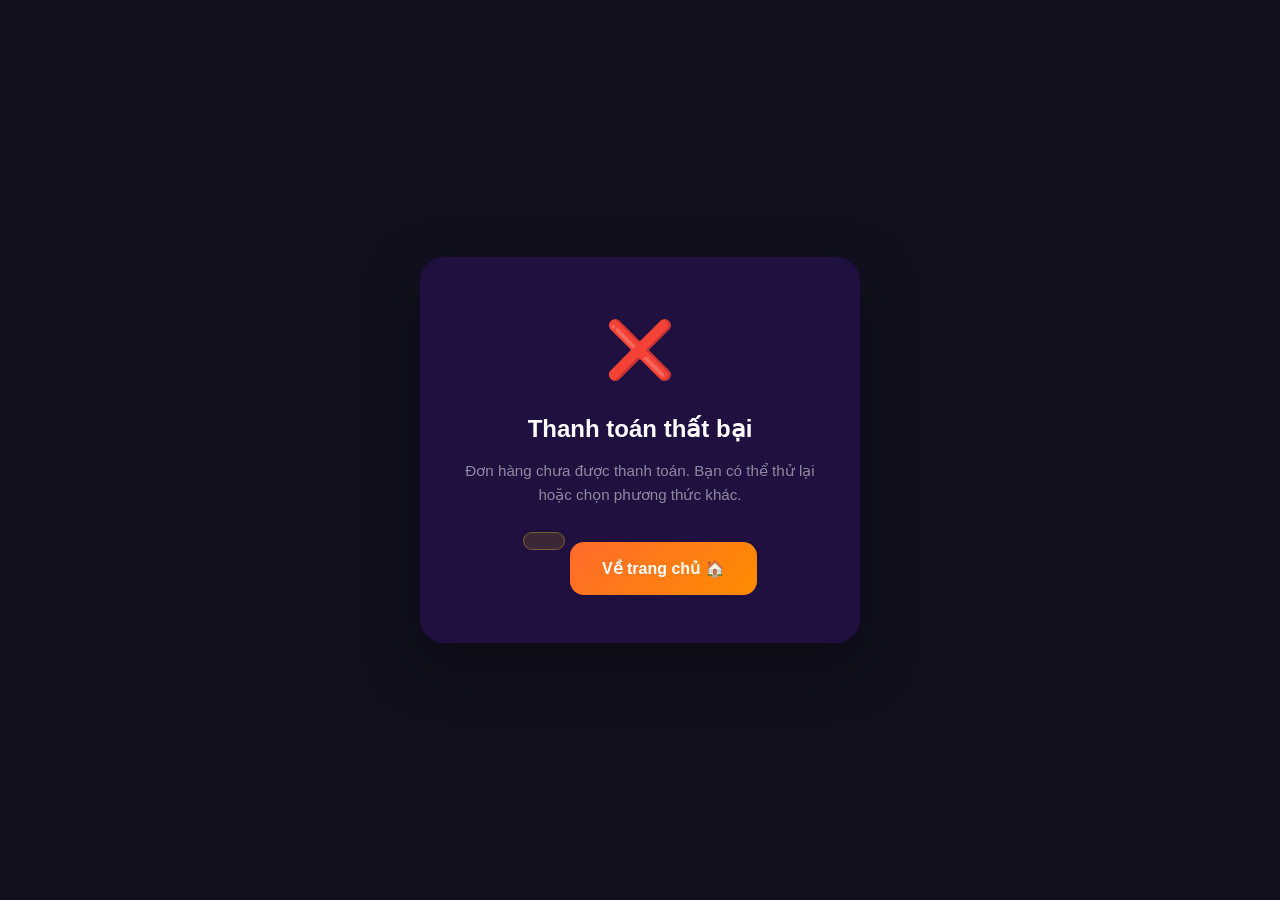
<file: payment-result.html>
<!DOCTYPE html>
<html lang="vi">
<head>
  <meta charset="UTF-8"/>
  <meta name="viewport" content="width=device-width, initial-scale=1.0"/>
  <title>Kết quả thanh toán — Bếp Của Mẹ</title>
  <link rel="stylesheet" href="style.css"/>
  <style>
    body { display:flex; align-items:center; justify-content:center; min-height:100vh; background:#12101F; }
    .result-card {
      background:#1F1040; border-radius:24px; padding:48px 40px;
      text-align:center; max-width:440px; width:90%;
      box-shadow:0 20px 60px rgba(0,0,0,0.4);
    }
    .result-icon { font-size:3.5rem; margin-bottom:16px; }
    .result-title { font-size:1.5rem; font-weight:800; color:#fff; margin:0 0 10px; }
    .result-sub { color:rgba(255,255,255,0.5); font-size:0.95rem; margin:0 0 8px; }
    .order-code {
      display:inline-block; background:rgba(255,214,10,0.12);
      border:1.5px solid rgba(255,214,10,0.3); color:#FFD60A;
      border-radius:10px; padding:8px 20px; font-weight:800;
      font-size:1rem; margin:16px 0 24px; letter-spacing:1px;
    }
    .btn-home {
      display:inline-block; background:linear-gradient(135deg,#FF6B2B,#FF8C00);
      color:#fff; font-weight:800; padding:14px 32px; border-radius:14px;
      text-decoration:none; font-size:1rem; border:none; cursor:pointer;
    }
    .result-card.fail .result-icon::after { content:''; }
  </style>
</head>
<body>
<div class="result-card" id="card">
  <div class="result-icon" id="icon">⏳</div>
  <h2 class="result-title" id="title">Đang xác nhận…</h2>
  <p class="result-sub" id="sub"></p>
  <div class="order-code" id="orderCode"></div>
  <a href="/" class="btn-home">Về trang chủ 🏠</a>
</div>
<script>
  const params  = new URLSearchParams(location.search);
  const method  = params.get('method');   // momo | vnpay
  const order   = params.get('order');
  const icon    = document.getElementById('icon');
  const title   = document.getElementById('title');
  const sub     = document.getElementById('sub');
  const codeEl  = document.getElementById('orderCode');

  codeEl.textContent = order || '';

  // MoMo trả về resultCode=0 nếu thành công
  // VNPay trả về vnp_ResponseCode=00 nếu thành công
  let success = false;
  if (method === 'momo') {
    success = params.get('resultCode') === '0';
  } else if (method === 'vnpay') {
    success = params.get('vnp_ResponseCode') === '00';
  }

  if (success) {
    icon.textContent  = '🎉';
    title.textContent = 'Thanh toán thành công!';
    sub.textContent   = 'Cảm ơn bạn đã đặt hàng. Chúng tôi sẽ liên hệ xác nhận trong 15 phút.';
  } else {
    icon.textContent  = '❌';
    title.textContent = 'Thanh toán thất bại';
    sub.textContent   = 'Đơn hàng chưa được thanh toán. Bạn có thể thử lại hoặc chọn phương thức khác.';
    document.getElementById('card').style.borderColor = 'rgba(255,100,100,0.3)';
  }
</script>
</body>
</html>
</file>
<file: style.css>
/* ============================================
   BẾP CỦA MẸ — Brand Identity System
   Vị Nhà. Vị Yêu Thương.
   Colors: Sunny Yellow #FFB417 · Charcoal #1A1A1A · Warm Cream #FFF4E1 · Orange #FF8A00 · Fresh Green #78AD58
   Fonts: Be Vietnam Pro (headline) · Mulish (sub) · Inter (body)
   ============================================ */

/* === RESET & TOKENS === */
*, *::before, *::after { box-sizing: border-box; margin: 0; padding: 0; }

:root {
  /* === Primary Palette === */
  --yellow:       #FFB417;
  --yellow-dark:  #E09A00;
  --yellow-light: #FFF4E1;
  --yellow-dim:   rgba(255,180,23,0.15);

  --charcoal:     #1A1A1A;
  --charcoal-2:   #2A2A2A;
  --charcoal-3:   #3A3A3A;

  --cream:        #FFF4E1;
  --cream-dark:   #F5E6C8;
  --cream-border: #E8D5B0;

  --orange:       #FF8A00;
  --orange-dark:  #E07000;
  --orange-dim:   rgba(255,138,0,0.15);

  --green:        #78AD58;
  --green-dark:   #5A8B3E;
  --green-light:  #EBF5E2;
  --green-dim:    rgba(120,173,88,0.15);

  /* === Secondary Palette === */
  --terracotta:   #C65A32;
  --warm-taupe:   #A18F78;
  --teal:         #447C7C;
  --soft-stone:   #D9D9C5;

  /* === Neutrals === */
  --white:        #FFFFFF;
  --gray-50:      #FAFAF8;
  --gray-100:     #F5F3EF;
  --gray-200:     #E8E5DF;
  --gray-300:     #D1CCC2;
  --gray-500:     #9A9285;
  --gray-700:     #5C5650;
  --gray-bg:      #FAFAF8;
  --card:         #FFFFFF;
  --text:         #1A1A1A;
  --text-muted:   #7A7060;
  --border:       #E8D5B0;
  --border-dark:  rgba(26,26,26,0.15);

  /* === Aliases cho JS-generated content === */
  --primary:        var(--yellow);
  --primary-dark:   var(--yellow-dark);
  --primary-light:  var(--yellow-light);
  --secondary:      var(--charcoal);
  --accent:         var(--orange);
  --accent-light:   var(--orange-dim);
  --g-dark:         var(--charcoal);
  --g-mid:          var(--green);
  --g-light:        var(--green-light);
  --g-dim:          var(--green-dim);
  --gold:           var(--yellow);
  --gold-dark:      var(--yellow-dark);
  --gold-light:     var(--yellow-light);
  --gold-dim:       var(--yellow-dim);
  --amber:          var(--yellow);
  --amber-dark:     var(--yellow-dark);
  --amber-light:    var(--yellow-light);
  --amber-dim:      var(--yellow-dim);
  --red:            var(--orange);
  --red-dark:       var(--orange-dark);
  --red-light:      #FFF0E0;
  --red-dim:        var(--orange-dim);
  --black:          var(--charcoal);
  --black2:         #2A2A2A;
  --black3:         #3A3A3A;
  --yellow-dim:     rgba(255,180,23,0.15);

  /* === Layout === */
  --radius-sm:  10px;
  --radius:     16px;
  --radius-lg:  24px;
  --shadow-sm:  0 2px 10px rgba(26,26,26,0.06);
  --shadow:     0 6px 24px rgba(26,26,26,0.10);
  --shadow-p:   0 8px 28px rgba(255,138,0,0.28);
  --transition: 0.28s cubic-bezier(.4,0,.2,1);
}

html { scroll-behavior: smooth; }
body {
  font-family: 'Inter', 'Mulish', sans-serif;
  color: var(--text); background: var(--gray-bg); line-height: 1.6;
}
a { text-decoration: none; color: inherit; }
img { max-width: 100%; display: block; }
.container { max-width: 1180px; margin: 0 auto; padding: 0 24px; }

::-webkit-scrollbar { width: 6px; }
::-webkit-scrollbar-track { background: var(--gray-bg); }
::-webkit-scrollbar-thumb { background: var(--gray-300); border-radius: 99px; }

/* ============================================
   BUTTONS
   ============================================ */
.btn-primary {
  display: inline-flex; align-items: center; gap: 8px;
  background: var(--yellow);
  color: var(--charcoal); padding: 13px 30px; border-radius: 99px;
  font-family: 'Be Vietnam Pro', sans-serif; font-weight: 700; font-size: 0.97rem;
  border: none; cursor: pointer; transition: var(--transition);
  box-shadow: 0 4px 20px rgba(255,180,23,0.35); letter-spacing: 0.2px;
}
.btn-primary:hover { background: var(--orange); color: #fff; transform: translateY(-3px); box-shadow: 0 10px 32px rgba(255,138,0,0.40); }
.btn-primary:active { transform: translateY(0); }

.btn-outline {
  display: inline-flex; align-items: center; gap: 8px;
  background: transparent; color: var(--charcoal);
  padding: 13px 30px; border-radius: 99px;
  font-family: 'Be Vietnam Pro', sans-serif; font-weight: 700; font-size: 0.97rem;
  border: 2px solid var(--charcoal); cursor: pointer; transition: var(--transition);
}
.btn-outline:hover { background: var(--charcoal); color: var(--yellow); }

.hero .btn-outline { color: #fff; border-color: rgba(255,255,255,0.55); }
.hero .btn-outline:hover { background: var(--yellow); border-color: var(--yellow); color: var(--charcoal); }

.btn-ghost {
  display: inline-flex; align-items: center; gap: 6px;
  background: var(--yellow-light); color: var(--charcoal);
  padding: 10px 22px; border-radius: 99px;
  font-family: 'Be Vietnam Pro', sans-serif; font-weight: 700; font-size: 0.9rem;
  border: 2px solid var(--yellow); cursor: pointer; transition: var(--transition);
}
.btn-ghost:hover { background: var(--yellow); }
.w-full { width: 100%; justify-content: center; }

/* ============================================
   SHIPPING NOTICE
   ============================================ */
.shipping-notice {
  background: var(--charcoal);
  color: rgba(255,255,255,0.88);
  text-align: center; padding: 9px 20px; font-size: 0.84rem; font-weight: 600;
  display: flex; align-items: center; justify-content: center; gap: 12px; flex-wrap: wrap;
  position: relative; overflow: hidden;
}
.shipping-notice strong { color: var(--yellow); font-weight: 800; }
.shipping-notice::after {
  content: ''; position: absolute; top: 0; left: 0;
  width: 60%; height: 100%;
  background: linear-gradient(90deg, transparent 0%, rgba(255,255,255,0.06) 50%, transparent 100%);
  animation: shimmer 2.8s ease-in-out infinite;
}
@media (max-width: 640px) {
  .shipping-notice span:nth-child(3),
  .shipping-notice span:nth-child(4) { display: none; }
}

/* ============================================
   HEADER
   ============================================ */
header {
  position: sticky; top: 0; z-index: 900;
  background: rgba(26,26,26,0.97);
  -webkit-backdrop-filter: blur(20px) saturate(1.8);
  backdrop-filter: blur(20px) saturate(1.8);
  border-bottom: 1px solid rgba(255,180,23,0.12);
  box-shadow: 0 2px 20px rgba(0,0,0,0.25);
}
.header-inner {
  max-width: 1180px; margin: 0 auto; padding: 14px 24px;
  display: flex; align-items: center; gap: 20px;
}
.logo { display: flex; align-items: center; flex-shrink: 0; }
.logo-img {
  height: 48px; width: 48px; object-fit: contain;
  border-radius: 50%; transition: var(--transition);
}
.logo-img:hover { transform: scale(1.08); }
.logo-img-footer { height: 56px; width: 56px; }

nav { display: flex; gap: 4px; margin-left: 28px; flex: 1; }
nav a {
  color: rgba(255,255,255,0.6);
  font-family: 'Be Vietnam Pro', sans-serif; font-weight: 600; font-size: 0.9rem;
  padding: 7px 14px; border-radius: 8px; transition: var(--transition);
}
nav a:hover { color: var(--yellow); background: rgba(255,180,23,0.10); }

.header-actions { display: flex; align-items: center; gap: 12px; margin-left: auto; }
.search-wrap { position: relative; }
.search-wrap input {
  background: rgba(255,255,255,0.07); border: 1.5px solid rgba(255,255,255,0.10);
  border-radius: 12px; padding: 9px 38px 9px 16px; color: #fff;
  font-family: 'Inter', sans-serif; font-size: 0.88rem; width: 210px;
  outline: none; transition: var(--transition);
}
.search-wrap input::placeholder { color: rgba(255,255,255,0.30); }
.search-wrap input:focus {
  background: rgba(255,255,255,0.14); border-color: var(--yellow); width: 250px;
  box-shadow: 0 0 0 3px rgba(255,180,23,0.18);
}
.search-wrap .search-icon {
  position: absolute; right: 12px; top: 50%; transform: translateY(-50%);
  color: rgba(255,255,255,0.35); font-size: 0.85rem;
}

.cart-btn {
  position: relative; border: none; cursor: pointer;
  width: 44px; height: 44px; border-radius: 12px;
  background: var(--yellow);
  color: var(--charcoal); font-size: 1.05rem;
  display: flex; align-items: center; justify-content: center;
  transition: var(--transition); box-shadow: 0 4px 14px rgba(255,180,23,0.35);
}
.cart-btn:hover { background: var(--orange); color: #fff; transform: scale(1.08); }
.cart-count {
  position: absolute; top: -5px; right: -5px;
  background: var(--orange); color: #fff; font-size: 0.65rem;
  font-weight: 800; min-width: 18px; height: 18px; border-radius: 99px;
  display: flex; align-items: center; justify-content: center; padding: 0 4px;
  border: 2px solid var(--charcoal);
}

/* ============================================
   HERO
   ============================================ */
.hero {
  position: relative; overflow: hidden;
  background: linear-gradient(150deg, #1A1A1A 0%, #2A1E00 50%, #1A1500 100%);
  min-height: 88vh; display: flex; align-items: center;
  padding: 80px 24px 60px;
  background-size: 200% 200%;
  animation: gradientShift 10s ease infinite;
}
.hero::before {
  content: ''; position: absolute;
  width: 700px; height: 700px; border-radius: 50%;
  background: radial-gradient(circle, rgba(255,180,23,0.20) 0%, transparent 60%);
  top: -200px; right: -100px; pointer-events: none;
}
.hero::after {
  content: ''; position: absolute;
  width: 500px; height: 500px; border-radius: 50%;
  background: radial-gradient(circle, rgba(255,138,0,0.12) 0%, transparent 65%);
  bottom: -100px; left: 0; pointer-events: none;
}
.hero-inner {
  max-width: 1180px; margin: 0 auto; width: 100%;
  display: grid; grid-template-columns: 1fr 1fr; gap: 60px; align-items: center;
  z-index: 1; position: relative;
}
.hero-content { animation: fadeInUp 0.9s cubic-bezier(.4,0,.2,1) both; }
.hero-visual {
  display: flex; align-items: center; justify-content: center; position: relative;
  animation: fadeInRight 0.9s 0.25s cubic-bezier(.4,0,.2,1) both;
}

.hero-badge {
  display: inline-flex; align-items: center; gap: 8px;
  background: rgba(255,180,23,0.12); color: var(--yellow);
  border: 1px solid rgba(255,180,23,0.35); padding: 7px 18px; border-radius: 99px;
  font-family: 'Be Vietnam Pro', sans-serif; font-weight: 600; font-size: 0.82rem;
  letter-spacing: 0.5px; margin-bottom: 28px; width: fit-content;
  animation: scaleIn 0.6s 0.1s both;
}
.hero-badge span {
  width: 7px; height: 7px; background: var(--yellow); border-radius: 50%;
  animation: pulse 1.5s ease-in-out infinite;
}
@keyframes pulse { 0%,100%{opacity:1;transform:scale(1)} 50%{opacity:0.4;transform:scale(0.65)} }

.hero h1 {
  font-family: 'Be Vietnam Pro', sans-serif;
  font-size: clamp(2.4rem, 5vw, 3.8rem); font-weight: 800;
  color: #fff; line-height: 1.1; margin-bottom: 20px;
  animation: fadeInUp 0.8s 0.2s both;
}
.hero h1 em { font-style: normal; color: var(--yellow); }
.hero-desc {
  color: rgba(255,255,255,0.65); font-size: 1.05rem; line-height: 1.75;
  margin-bottom: 36px; max-width: 440px; animation: fadeInUp 0.8s 0.35s both;
}
.hero-actions { display: flex; gap: 14px; flex-wrap: wrap; margin-bottom: 52px; animation: fadeInUp 0.8s 0.48s both; }
.hero-stats { display: flex; animation: fadeInUp 0.8s 0.6s both; }
.hero-stat {
  display: flex; flex-direction: column; align-items: center; padding: 0 24px;
  border-right: 1px solid rgba(255,255,255,0.10);
}
.hero-stat:first-child { padding-left: 0; }
.hero-stat:last-child { border-right: none; }
.hero-stat strong {
  font-family: 'Be Vietnam Pro', sans-serif;
  font-size: 1.7rem; font-weight: 800; color: var(--yellow); line-height: 1;
  display: inline-block; animation: countUp 0.7s cubic-bezier(.4,0,.2,1) both;
}
.hero-stat:nth-child(1) strong { animation-delay: 0.65s; }
.hero-stat:nth-child(2) strong { animation-delay: 0.78s; }
.hero-stat:nth-child(3) strong { animation-delay: 0.91s; }
.hero-stat span { font-size: 0.77rem; color: rgba(255,255,255,0.45); margin-top: 4px; }

/* Hero Scrolling Strips */
.strips-wrap {
  display: flex;
  gap: 18px;
  height: 420px;
  overflow: hidden;
  -webkit-mask-image: linear-gradient(to bottom, transparent 0%, #000 18%, #000 82%, transparent 100%);
  mask-image: linear-gradient(to bottom, transparent 0%, #000 18%, #000 82%, transparent 100%);
}
.scroll-strip {
  display: flex;
  flex-direction: column;
  gap: 14px;
}
.scroll-strip.s1 { animation: strip-up 13s linear infinite; }
.scroll-strip.s2 { animation: strip-up 9s linear infinite; margin-top: 44px; }
.scroll-strip.s3 { animation: strip-up 16s linear infinite; margin-top: -28px; }
@keyframes strip-up {
  from { transform: translateY(0); }
  to   { transform: translateY(-50%); }
}
.si {
  width: 78px; height: 78px; border-radius: 50%; flex-shrink: 0;
  background: rgba(255,180,23,0.10); border: 1.5px solid rgba(255,180,23,0.28);
  -webkit-backdrop-filter: blur(10px); backdrop-filter: blur(10px);
  display: flex; align-items: center; justify-content: center;
  font-size: 2rem;
  box-shadow: 0 4px 24px rgba(0,0,0,0.28), inset 0 1px 0 rgba(255,255,255,0.07);
}
.si:nth-child(3n+1) { background: rgba(255,138,0,0.10); border-color: rgba(255,138,0,0.26); }
.si:nth-child(5n)   { background: rgba(255,244,225,0.06); border-color: rgba(255,244,225,0.14); }

/* ============================================
   SECTION STYLES
   ============================================ */
.section-header { text-align: center; margin-bottom: 44px; }
.section-label {
  display: inline-block; background: var(--yellow); color: var(--charcoal);
  padding: 5px 16px; border-radius: 99px;
  font-family: 'Be Vietnam Pro', sans-serif; font-size: 0.78rem; font-weight: 800;
  letter-spacing: 1px; text-transform: uppercase; margin-bottom: 12px;
  border: 1px solid var(--yellow-dark);
  animation: labelGlow 2.8s ease-in-out infinite;
}
.section-title {
  font-family: 'Be Vietnam Pro', sans-serif;
  font-size: clamp(1.7rem, 3vw, 2.3rem); font-weight: 800; color: var(--charcoal); line-height: 1.2;
}
.section-title span { color: var(--orange); border-bottom: 3px solid var(--yellow); padding-bottom: 2px; }
.section-sub { font-family: 'Mulish', sans-serif; color: var(--text-muted); font-size: 0.97rem; margin-top: 10px; }

/* ============================================
   PRODUCTS
   ============================================ */
.products-section { padding: 90px 0; background: var(--gray-bg); }
.cat-filters { display: flex; gap: 10px; flex-wrap: wrap; justify-content: center; margin-bottom: 44px; }
.cat-btn {
  display: flex; align-items: center; gap: 6px;
  padding: 9px 18px; border-radius: 99px;
  border: 1.5px solid var(--border); background: var(--card);
  font-family: 'Mulish', sans-serif; font-weight: 700; font-size: 0.85rem;
  cursor: pointer; transition: var(--transition); color: var(--text-muted);
  box-shadow: var(--shadow-sm);
}
.cat-btn:hover { border-color: var(--orange); color: var(--orange); background: rgba(255,138,0,0.06); transform: translateY(-2px); }
.cat-btn.active {
  background: var(--charcoal); border-color: var(--charcoal); color: var(--yellow);
  box-shadow: 0 6px 18px rgba(26,26,26,0.22); transform: translateY(-2px);
  animation: scaleIn 0.25s cubic-bezier(.4,0,.2,1);
}

/* ============================================
   PRODUCT CARDS
   ============================================ */
.product-grid {
  display: grid;
  grid-template-columns: repeat(auto-fill, minmax(255px, 1fr));
  gap: 20px;
}
.product-card {
  background: var(--card); border-radius: var(--radius);
  box-shadow: var(--shadow-sm); border: 1.5px solid var(--border);
  overflow: hidden; transition: var(--transition);
  cursor: pointer; position: relative; display: flex; flex-direction: column;
  animation: cardEntrance 0.55s cubic-bezier(.4,0,.2,1) both;
}
.product-card:hover {
  transform: translateY(-7px);
  box-shadow: 0 0 0 2px var(--yellow), 0 16px 48px rgba(255,138,0,0.12);
  border-color: var(--yellow) !important;
}

.wishlist-btn {
  position: absolute; top: 12px; right: 12px; z-index: 2;
  width: 34px; height: 34px; border-radius: 50%;
  background: rgba(255,255,255,0.92); border: none; cursor: pointer;
  display: flex; align-items: center; justify-content: center;
  color: #ccc; font-size: 0.95rem; transition: var(--transition);
  box-shadow: 0 2px 8px rgba(0,0,0,0.1);
}
.wishlist-btn:hover { color: #ef4444; transform: scale(1.15); }
.wishlist-btn.active { color: #ef4444; }

.product-badge {
  position: absolute; top: 12px; left: 12px; z-index: 2;
  background: var(--charcoal); color: var(--yellow);
  font-size: 0.7rem; font-weight: 800;
  padding: 4px 12px; border-radius: 99px; letter-spacing: 0.5px;
  box-shadow: 0 2px 8px rgba(0,0,0,0.2);
}
.badge-new { background: var(--green); color: #fff; }
.badge-sale { background: var(--orange); color: #fff; }

.product-img-wrap {
  height: 185px; position: relative; overflow: hidden;
  background: linear-gradient(145deg, var(--cream) 0%, var(--cream-dark) 100%);
}
.product-img-wrap .emoji-img {
  width: 100%; height: 100%;
  display: flex; align-items: center; justify-content: center;
  font-size: 5.5rem; transition: var(--transition);
}
.product-card:hover .emoji-img { transform: scale(1.12) rotate(5deg); }
.product-img-wrap img { width: 100%; height: 100%; object-fit: cover; transition: var(--transition); }
.product-card:hover .product-img-wrap img { transform: scale(1.08); }

.product-tag {
  display: inline-block; font-size: 0.72rem; font-weight: 700; color: var(--text-muted);
  background: var(--gray-100); padding: 3px 10px; border-radius: 6px; margin-bottom: 8px;
}
.product-body { padding: 15px 17px 17px; flex: 1; display: flex; flex-direction: column; }
.product-name {
  font-family: 'Be Vietnam Pro', sans-serif; font-weight: 700; font-size: 1rem;
  color: var(--charcoal); margin-bottom: 4px; line-height: 1.35;
}
.product-rating { display: flex; align-items: center; gap: 5px; margin-bottom: 12px; }
.stars { color: var(--yellow); font-size: 0.78rem; }
.rating-count { font-size: 0.78rem; color: var(--gray-300); }

.product-footer { display: flex; flex-direction: column; margin-top: auto; gap: 8px; }

.add-btn {
  width: 40px; height: 40px; border-radius: 12px;
  background: var(--yellow); border: none; cursor: pointer;
  color: var(--charcoal); font-size: 1rem; font-weight: 700;
  display: flex; align-items: center; justify-content: center;
  transition: var(--transition); box-shadow: 0 4px 12px rgba(255,180,23,0.30);
  flex-shrink: 0;
}
.add-btn:hover { background: var(--orange); color: #fff; transform: scale(1.12) rotate(90deg); }

.empty-state { grid-column: 1/-1; text-align: center; padding: 80px 0; color: var(--gray-500); }
.empty-state .emoji { font-size: 4rem; margin-bottom: 16px; }
.empty-state p { font-size: 1.1rem; font-weight: 600; }

/* ============================================
   PROMO BANNER
   ============================================ */
.promo-section { padding: 0 24px 80px; }
.promo-banner {
  max-width: 1180px; margin: 0 auto;
  background: linear-gradient(135deg, var(--charcoal) 0%, #2A1E00 40%, var(--charcoal) 100%);
  border: 1.5px solid rgba(255,180,23,0.22);
  border-radius: var(--radius-lg); padding: 56px 60px;
  display: flex; align-items: center; justify-content: space-between; gap: 40px;
  position: relative; overflow: hidden;
  box-shadow: 0 20px 60px rgba(0,0,0,0.25);
  background-size: 200% 200%;
  animation: gradientShift 8s ease infinite;
}
.promo-banner::before {
  content: ''; position: absolute; inset: 0;
  background: radial-gradient(ellipse at 80% 50%, rgba(255,180,23,0.12) 0%, transparent 60%);
  pointer-events: none;
}
.promo-content { z-index: 1; }
.promo-tag {
  display: inline-block; background: rgba(255,180,23,0.12); color: var(--yellow);
  border: 1px solid rgba(255,180,23,0.35); padding: 5px 16px; border-radius: 99px;
  font-family: 'Be Vietnam Pro', sans-serif; font-size: 0.78rem; font-weight: 800;
  letter-spacing: 1px; text-transform: uppercase; margin-bottom: 18px;
}
.promo-banner h2 {
  font-family: 'Be Vietnam Pro', sans-serif;
  font-size: 2.4rem; font-weight: 800; color: #fff; margin-bottom: 12px; line-height: 1.2;
}
.promo-banner h2 em { font-style: normal; color: var(--yellow); }
.promo-banner p { color: rgba(255,255,255,0.55); font-size: 1rem; margin-bottom: 28px; max-width: 420px; }
.promo-visual { display: flex; gap: 16px; align-items: center; z-index: 1; flex-shrink: 0; }
.promo-emoji-card {
  width: 80px; height: 80px; background: rgba(255,180,23,0.10);
  border: 1px solid rgba(255,180,23,0.22); border-radius: 20px;
  display: flex; align-items: center; justify-content: center; font-size: 2.6rem;
  transition: var(--transition);
}
.promo-emoji-card:hover { transform: translateY(-6px) scale(1.08); background: rgba(255,180,23,0.16); }
.promo-emoji-card.big { width: 100px; height: 100px; font-size: 3.4rem; border-color: rgba(255,180,23,0.30); }

/* ============================================
   ABOUT
   ============================================ */
.about-section { padding: 90px 0; background: var(--cream); }
.about-inner { display: grid; grid-template-columns: 1fr 1fr; gap: 72px; align-items: center; }
.about-visual { position: relative; }
.about-grid-imgs { display: grid; grid-template-columns: 1fr 1fr; gap: 14px; border-radius: var(--radius); overflow: visible; }
.about-img-card {
  border-radius: var(--radius-sm); padding: 24px;
  display: flex; flex-direction: column; align-items: center; justify-content: center;
  gap: 8px; transition: var(--transition); cursor: default;
  border: 1.5px solid var(--cream-border);
}
.about-img-card:hover { transform: scale(1.04); border-color: var(--orange); }
.about-img-card:nth-child(1) { background: var(--yellow-light); animation: scaleIn 0.6s 0.05s both; }
.about-img-card:nth-child(2) { background: var(--green-light); animation: scaleIn 0.6s 0.15s both; }
.about-img-card:nth-child(3) { background: var(--green-light); animation: scaleIn 0.6s 0.25s both; }
.about-img-card:nth-child(4) { background: var(--yellow-light); animation: scaleIn 0.6s 0.35s both; }
.about-img-card .icon { font-size: 2.8rem; }
.about-img-card span { font-family: 'Mulish', sans-serif; font-size: 0.78rem; font-weight: 700; color: var(--text-muted); text-align: center; }

.about-badge-float {
  position: absolute; bottom: -16px; right: -16px;
  background: var(--charcoal); border-radius: var(--radius); padding: 16px 20px;
  box-shadow: var(--shadow); border: 1.5px solid rgba(255,180,23,0.35);
  display: flex; align-items: center; gap: 12px;
}
.about-badge-float .emoji { font-size: 2rem; }
.about-badge-float strong {
  display: block; font-family: 'Be Vietnam Pro', sans-serif;
  font-size: 1.1rem; font-weight: 800; color: var(--yellow);
}
.about-badge-float small { font-size: 0.75rem; color: rgba(255,255,255,0.50); }

.about-text h2 {
  font-family: 'Be Vietnam Pro', sans-serif;
  font-size: 2.1rem; font-weight: 800; color: var(--charcoal); margin-bottom: 16px; line-height: 1.25;
}
.about-text h2 span { color: var(--orange); border-bottom: 3px solid var(--yellow); }
.about-text > p { font-family: 'Mulish', sans-serif; color: var(--text-muted); font-size: 0.97rem; line-height: 1.8; margin-bottom: 32px; }
.features-list { list-style: none; display: flex; flex-direction: column; gap: 12px; }
.features-list li {
  display: flex; align-items: flex-start; gap: 14px;
  padding: 14px 16px; background: var(--white); border-radius: var(--radius-sm);
  border: 1.5px solid var(--cream-border);
  transition: var(--transition), border-color 0.28s, background 0.28s;
}
.features-list li:hover { border-color: var(--orange); background: var(--yellow-light); }
.feature-icon {
  width: 38px; height: 38px; border-radius: 10px; flex-shrink: 0;
  background: var(--yellow);
  display: flex; align-items: center; justify-content: center;
  color: var(--charcoal); font-size: 0.9rem;
}
.feature-text strong { display: block; font-family: 'Be Vietnam Pro', sans-serif; font-weight: 700; font-size: 0.93rem; color: var(--charcoal); }
.feature-text small { font-family: 'Mulish', sans-serif; font-size: 0.8rem; color: var(--text-muted); }

/* ============================================
   LOYALTY SECTION
   ============================================ */
.loyalty-section { padding: 90px 0; background: var(--yellow-light); }
.loyalty-section .section-label { background: var(--charcoal); color: var(--yellow); border-color: var(--charcoal-2); }
.loyalty-section .section-title { color: var(--charcoal); }
.loyalty-section .section-title span { color: var(--orange); border-bottom: 3px solid var(--yellow); }
.loyalty-section .section-sub { color: var(--text-muted); }

.loyalty-table-wrap {
  overflow-x: auto; border-radius: var(--radius);
  border: 1.5px solid var(--cream-border);
  margin-bottom: 40px; background: #fff;
}
.loyalty-table { width: 100%; border-collapse: collapse; font-size: 0.88rem; }
.loyalty-table thead tr { background: var(--charcoal); }
.loyalty-table thead th {
  padding: 14px 18px; color: rgba(255,255,255,0.70);
  font-family: 'Be Vietnam Pro', sans-serif; font-size: 0.74rem; font-weight: 800;
  text-transform: uppercase; letter-spacing: 0.7px;
  text-align: center; white-space: nowrap;
  border-bottom: 1.5px solid rgba(255,255,255,0.08);
}
.loyalty-table thead th:first-child { text-align: left; }
.loyalty-table tbody tr { border-bottom: 1px solid var(--cream-border); transition: background 0.2s; }
.loyalty-table tbody tr:last-child { border-bottom: none; }
.loyalty-table tbody tr:hover { background: var(--cream); }
.lt-highlight {
  background: rgba(255,180,23,0.08) !important;
  border-top: 1px solid rgba(255,180,23,0.35); border-bottom: 1px solid rgba(255,180,23,0.35);
}
.lt-highlight:hover { background: rgba(255,180,23,0.15) !important; }
.loyalty-table tbody td {
  padding: 14px 18px; color: var(--text);
  text-align: center; vertical-align: middle; font-family: 'Mulish', sans-serif;
}
.loyalty-table tbody td:nth-child(2) { font-size: 0.82rem; white-space: nowrap; color: var(--text-muted); }
.lt-tier-cell { text-align: left !important; white-space: nowrap; }
.lt-tier-name-badge {
  display: inline-flex; align-items: center; gap: 6px;
  padding: 6px 14px; border-radius: 99px;
  font-family: 'Be Vietnam Pro', sans-serif; font-weight: 800; font-size: 0.88rem; color: #fff; white-space: nowrap;
}
.lt-popular {
  display: inline-block; margin-left: 8px;
  background: var(--yellow); color: var(--charcoal);
  font-size: 0.65rem; font-weight: 800; letter-spacing: 0.5px;
  padding: 2px 9px; border-radius: 99px; vertical-align: middle;
}
.lt-discount-cell { font-family: 'Be Vietnam Pro', sans-serif; font-size: 1.15rem; font-weight: 800; color: var(--charcoal); }
.lt-discount-cell strong { font-size: 1.3rem; }
.lt-yes { color: var(--green); font-size: 1rem; }
.lt-no  { color: #CCC; font-size: 0.85rem; }

/* Spending Milestones */
.lm-wrap {
  margin: 48px 0 40px; padding: 36px 40px;
  background: #fff; border: 1.5px solid var(--cream-border);
  border-radius: var(--radius-lg);
}
.lm-title { font-family: 'Be Vietnam Pro', sans-serif; font-size: 1.15rem; font-weight: 800; color: var(--charcoal); margin: 0 0 6px; text-align: center; }
.lm-sub { font-family: 'Mulish', sans-serif; font-size: 0.88rem; color: var(--text-muted); text-align: center; margin: 0 0 32px; }
.lm-track { display: flex; align-items: center; justify-content: center; gap: 0; flex-wrap: wrap; row-gap: 16px; }
.lm-arrow { color: var(--gray-300); font-size: 1rem; padding: 0 6px; flex-shrink: 0; }
.lm-step {
  position: relative; display: flex; align-items: center; gap: 10px;
  background: var(--tier-bg); border-radius: 14px; padding: 12px 16px;
  min-width: 130px; flex-shrink: 0;
  box-shadow: 0 4px 16px rgba(0,0,0,0.20); transition: transform 0.2s, box-shadow 0.2s;
}
.lm-step:hover { transform: translateY(-3px); box-shadow: 0 8px 24px rgba(0,0,0,0.30); }
.lm-step.lm-popular { outline: 2px solid #FFD700; outline-offset: 2px; }
.lm-step.lm-top     { outline: 2px solid #00D4FF; outline-offset: 2px; }
.lm-icon { font-size: 1.5rem; line-height: 1; flex-shrink: 0; }
.lm-info { display: flex; flex-direction: column; gap: 2px; }
.lm-tier-name { font-family: 'Be Vietnam Pro', sans-serif; font-size: 0.82rem; font-weight: 700; color: rgba(255,255,255,0.95); text-transform: uppercase; letter-spacing: 0.5px; }
.lm-amount { font-family: 'Mulish', sans-serif; font-size: 0.8rem; color: rgba(255,255,255,0.75); }
.lm-amount strong { color: var(--yellow); font-weight: 800; }
.lm-badge-pop {
  position: absolute; top: -10px; right: 8px;
  background: var(--yellow); color: var(--charcoal);
  font-size: 0.65rem; font-weight: 800;
  padding: 2px 8px; border-radius: 99px;
  text-transform: uppercase; letter-spacing: 0.5px;
}
.lm-note { margin: 24px 0 0; text-align: center; font-family: 'Mulish', sans-serif; font-size: 0.8rem; color: var(--text-muted); }
.lm-note i { margin-right: 4px; }

@media (max-width: 900px) {
  .lm-track { gap: 4px; }
  .lm-step  { min-width: 110px; padding: 10px 12px; }
  .lm-icon  { font-size: 1.2rem; }
  .lm-tier-name { font-size: 0.75rem; }
  .lm-amount    { font-size: 0.72rem; }
  .lm-arrow     { padding: 0 2px; font-size: 0.8rem; }
}
@media (max-width: 640px) {
  .lm-wrap  { padding: 24px 16px; }
  .lm-track { flex-direction: column; align-items: stretch; gap: 10px; }
  .lm-step  { min-width: unset; width: 100%; }
  .lm-arrow { transform: rotate(90deg); align-self: center; }
}

.loyalty-cta {
  background: var(--charcoal); border: none;
  border-radius: var(--radius-lg); padding: 32px 40px;
  display: flex; align-items: center; justify-content: space-between; gap: 24px; flex-wrap: wrap;
}
.loyalty-cta-text h3 { font-family: 'Be Vietnam Pro', sans-serif; font-size: 1.2rem; font-weight: 800; color: var(--yellow); margin-bottom: 6px; }
.loyalty-cta-text p  { font-family: 'Mulish', sans-serif; font-size: 0.9rem; color: rgba(255,255,255,0.55); }

@media (max-width: 768px) {
  .loyalty-table-wrap { border-radius: var(--radius-sm); }
  .loyalty-table thead th, .loyalty-table tbody td { padding: 12px 12px; font-size: 0.8rem; }
  .lt-tier-name-badge { padding: 5px 10px; font-size: 0.8rem; }
  .loyalty-cta { flex-direction: column; text-align: center; padding: 24px; }
}

/* ============================================
   CONTACT
   ============================================ */
.contact-section { padding: 90px 0; background: var(--gray-bg); }
.contact-inner { display: grid; grid-template-columns: 1fr 1.4fr; gap: 56px; align-items: start; }
.contact-info-wrap h3 { font-family: 'Be Vietnam Pro', sans-serif; font-size: 1.5rem; font-weight: 800; color: var(--charcoal); margin-bottom: 8px; }
.contact-info-wrap > p { font-family: 'Mulish', sans-serif; color: var(--text-muted); font-size: 0.93rem; margin-bottom: 28px; }
.contact-cards { display: flex; flex-direction: column; gap: 12px; }
.contact-card {
  display: flex; align-items: center; gap: 16px;
  padding: 15px 18px; background: var(--card); border-radius: var(--radius-sm);
  border: 1.5px solid var(--border); transition: var(--transition);
}
.contact-card:hover { border-color: var(--orange); transform: translateX(4px); }
.cc-icon {
  width: 42px; height: 42px; border-radius: 12px; flex-shrink: 0;
  background: var(--yellow);
  display: flex; align-items: center; justify-content: center; color: var(--charcoal); font-size: 1rem;
}
.cc-icon.fb { background: #1877F2; color: #fff; }
.cc-text strong { display: block; font-family: 'Be Vietnam Pro', sans-serif; font-size: 0.73rem; font-weight: 700; color: var(--gray-500); text-transform: uppercase; letter-spacing: 0.5px; margin-bottom: 2px; }
.cc-text span { font-family: 'Mulish', sans-serif; font-size: 0.92rem; font-weight: 600; color: var(--charcoal); }

.contact-form-wrap { background: var(--card); border-radius: var(--radius); padding: 36px; border: 1.5px solid var(--border); box-shadow: var(--shadow-sm); }
.contact-form-wrap h3 { font-family: 'Be Vietnam Pro', sans-serif; font-size: 1.3rem; font-weight: 800; color: var(--charcoal); margin-bottom: 24px; }
.form-row { display: grid; grid-template-columns: 1fr 1fr; gap: 14px; }
.form-group { display: flex; flex-direction: column; gap: 6px; }
.form-group label { font-family: 'Be Vietnam Pro', sans-serif; font-size: 0.82rem; font-weight: 700; color: var(--gray-700); }
.form-group input, .form-group textarea, .form-group select {
  padding: 12px 16px; border: 1.5px solid var(--border); border-radius: var(--radius-sm);
  font-family: 'Inter', sans-serif; font-size: 0.93rem; color: var(--text);
  outline: none; transition: var(--transition); background: var(--gray-bg); appearance: none;
}
.form-group input:focus, .form-group textarea:focus, .form-group select:focus {
  border-color: var(--orange); background: #fff; box-shadow: 0 0 0 3px rgba(255,138,0,0.15);
}
.form-group textarea { resize: vertical; min-height: 110px; }
.form-full { grid-column: 1/-1; }

.payment-box {
  background: var(--yellow-light); border: 1.5px solid rgba(255,180,23,0.45);
  border-radius: var(--radius-sm); padding: 14px 16px;
  font-size: 0.88rem; color: var(--charcoal); line-height: 1.8;
}
.payment-box strong { color: var(--charcoal); }

/* ============================================
   FOOTER
   ============================================ */
footer { background: var(--charcoal); padding: 48px 24px 28px; }
.footer-top {
  max-width: 1180px; margin: 0 auto;
  display: grid; grid-template-columns: 1.5fr 1fr 1fr; gap: 48px;
  padding-bottom: 40px; border-bottom: 1px solid rgba(255,255,255,0.08);
  margin-bottom: 28px;
}
.footer-brand p { font-family: 'Mulish', sans-serif; color: rgba(255,255,255,0.40); font-size: 0.88rem; line-height: 1.7; margin-top: 14px; margin-bottom: 20px; max-width: 260px; }
.social-links { display: flex; gap: 10px; }
.social-links a {
  width: 38px; height: 38px; border-radius: 10px;
  background: rgba(255,255,255,0.06); border: 1px solid rgba(255,255,255,0.08);
  display: flex; align-items: center; justify-content: center;
  color: rgba(255,255,255,0.45); font-size: 0.95rem; transition: var(--transition);
}
.social-links a:hover { background: var(--yellow); border-color: var(--yellow); color: var(--charcoal); transform: translateY(-3px); }
.footer-col h4 { font-family: 'Be Vietnam Pro', sans-serif; color: #fff; font-weight: 800; font-size: 0.95rem; margin-bottom: 16px; }
.footer-col ul { list-style: none; display: flex; flex-direction: column; gap: 10px; }
.footer-col ul li a { font-family: 'Mulish', sans-serif; color: rgba(255,255,255,0.40); font-size: 0.88rem; transition: var(--transition); }
.footer-col ul li a:hover { color: var(--yellow); }
.footer-bottom {
  max-width: 1180px; margin: 0 auto;
  display: flex; align-items: center; justify-content: space-between; flex-wrap: wrap; gap: 12px;
}
.footer-bottom p { font-family: 'Mulish', sans-serif; color: rgba(255,255,255,0.25); font-size: 0.82rem; }

/* ============================================
   CART SIDEBAR
   ============================================ */
.cart-overlay {
  position: fixed; inset: 0; background: rgba(0,0,0,0.65);
  z-index: 1900; opacity: 0; pointer-events: none; transition: opacity 0.3s;
  -webkit-backdrop-filter: blur(4px); backdrop-filter: blur(4px);
}
.cart-overlay.active { opacity: 1; pointer-events: all; }
.cart-sidebar {
  position: fixed; top: 0; right: -440px; width: 420px; max-width: 100vw;
  height: 100vh; background: #fff; z-index: 2000;
  display: flex; flex-direction: column;
  transition: right 0.38s cubic-bezier(.4,0,.2,1);
  box-shadow: -12px 0 60px rgba(0,0,0,0.18);
}
.cart-sidebar.open { right: 0; }
.cart-header {
  display: flex; align-items: center; justify-content: space-between;
  padding: 20px 22px 17px; border-bottom: 1px solid rgba(255,180,23,0.20);
  background: var(--charcoal);
}
.cart-header h3 { font-family: 'Be Vietnam Pro', sans-serif; font-size: 1.15rem; font-weight: 800; color: var(--yellow); }
.cart-close {
  width: 34px; height: 34px; border-radius: 10px;
  background: rgba(255,255,255,0.08); border: 1px solid rgba(255,255,255,0.10);
  display: flex; align-items: center; justify-content: center;
  cursor: pointer; color: rgba(255,255,255,0.60); font-size: 1rem; transition: var(--transition);
}
.cart-close:hover { background: var(--orange); color: #fff; border-color: transparent; }

.cart-items { flex: 1; overflow-y: auto; padding: 16px 18px; display: flex; flex-direction: column; gap: 10px; }
.cart-empty { flex: 1; display: flex; flex-direction: column; align-items: center; justify-content: center; gap: 10px; padding: 40px; color: var(--gray-500); }
.cart-empty .empty-emoji { font-size: 3.5rem; }
.cart-empty p { font-weight: 600; font-size: 0.97rem; }

.cart-item {
  display: flex; align-items: center; gap: 13px;
  padding: 11px 13px; background: var(--gray-50); border-radius: 13px;
  border: 1.5px solid var(--border); transition: var(--transition);
}
.cart-item:hover { border-color: var(--yellow); }
.ci-img {
  width: 54px; height: 54px; border-radius: 10px;
  background: var(--cream);
  display: flex; align-items: center; justify-content: center;
  font-size: 1.9rem; flex-shrink: 0;
}
.ci-body { flex: 1; min-width: 0; }
.ci-name { font-family: 'Be Vietnam Pro', sans-serif; font-weight: 700; font-size: 0.88rem; color: var(--charcoal); white-space: nowrap; overflow: hidden; text-overflow: ellipsis; }
.ci-price { font-family: 'Mulish', sans-serif; color: var(--orange); font-weight: 700; font-size: 0.85rem; margin-top: 2px; }
.ci-controls { display: flex; align-items: center; gap: 7px; margin-top: 6px; }
.qty-btn {
  width: 26px; height: 26px; border-radius: 7px; border: 1.5px solid var(--border);
  background: #fff; cursor: pointer; font-size: 0.9rem; font-weight: 800;
  display: flex; align-items: center; justify-content: center;
  transition: var(--transition); color: var(--gray-500);
}
.qty-btn:hover { border-color: var(--yellow); color: var(--charcoal); background: var(--yellow-light); }
.qty-val { font-weight: 800; font-size: 0.9rem; min-width: 22px; text-align: center; color: var(--charcoal); }
.remove-btn {
  width: 30px; height: 30px; border-radius: 8px; border: none;
  background: none; color: #FDA5A5; cursor: pointer; font-size: 0.9rem;
  display: flex; align-items: center; justify-content: center;
  transition: var(--transition); margin-left: auto; flex-shrink: 0;
}
.remove-btn:hover { background: #FEF2F2; color: #ef4444; }

.cart-footer { padding: 16px 18px; border-top: 1px solid var(--border); background: var(--gray-50); }
.cart-subtotal { display: flex; justify-content: space-between; align-items: center; margin-bottom: 14px; }
.cart-subtotal span { font-family: 'Mulish', sans-serif; font-size: 0.88rem; color: var(--gray-500); font-weight: 600; }
.cart-subtotal strong { font-family: 'Be Vietnam Pro', sans-serif; font-size: 1.35rem; font-weight: 800; color: var(--charcoal); }

/* ============================================
   TOAST
   ============================================ */
.toast {
  position: fixed; bottom: 30px; left: 50%;
  transform: translateX(-50%) translateY(90px);
  background: var(--charcoal); color: #fff;
  padding: 13px 24px; border-radius: 14px;
  font-family: 'Be Vietnam Pro', sans-serif; font-weight: 700; font-size: 0.9rem;
  z-index: 9999; opacity: 0; transition: all 0.4s cubic-bezier(.4,0,.2,1);
  white-space: nowrap; max-width: 90vw;
  box-shadow: 0 8px 32px rgba(0,0,0,0.35);
  border: 1px solid rgba(255,180,23,0.30);
}
.toast.show { opacity: 1; transform: translateX(-50%) translateY(0); }

/* ============================================
   LIVE PURCHASE NOTIFICATION
   ============================================ */
.live-notif {
  position: fixed; bottom: 24px; left: 20px; z-index: 9990;
  display: flex; align-items: center; gap: 10px;
  background: #fff; border-radius: 14px; padding: 10px 14px 10px 12px;
  box-shadow: 0 6px 28px rgba(0,0,0,.12); border: 1.5px solid var(--border);
  max-width: 290px; min-width: 230px;
  transform: translateX(calc(-100% - 30px)); opacity: 0;
  transition: transform .45s cubic-bezier(.22,1,.36,1), opacity .35s ease;
  pointer-events: none;
}
.live-notif.ln-show { transform: translateX(0); opacity: 1; pointer-events: auto; }
.ln-icon {
  font-size: 1.7rem; flex-shrink: 0; width: 40px; height: 40px;
  background: var(--yellow-dim); border-radius: 10px;
  display: flex; align-items: center; justify-content: center;
}
.ln-body { flex: 1; min-width: 0; }
.ln-name { font-family: 'Be Vietnam Pro', sans-serif; font-size: 0.82rem; font-weight: 800; color: var(--orange); white-space: nowrap; overflow: hidden; text-overflow: ellipsis; }
.ln-msg { font-family: 'Mulish', sans-serif; font-size: 0.78rem; color: var(--text); margin: 1px 0; white-space: nowrap; overflow: hidden; text-overflow: ellipsis; }
.ln-time { font-family: 'Mulish', sans-serif; font-size: 0.68rem; color: var(--text-muted); }
.ln-close { background: none; border: none; font-size: 1rem; color: var(--text-muted); cursor: pointer; flex-shrink: 0; line-height: 1; padding: 0 0 0 4px; transition: color .15s; }
.ln-close:hover { color: var(--orange); }

/* ============================================
   HEADER — LOGIN BTN & USER MENU
   ============================================ */
.login-btn {
  display: inline-flex; align-items: center; gap: 7px;
  padding: 8px 16px; border-radius: 10px; border: 1.5px solid rgba(255,180,23,0.40);
  background: rgba(255,180,23,0.10); color: rgba(255,255,255,0.85);
  font-family: 'Be Vietnam Pro', sans-serif; font-weight: 700; font-size: 0.85rem;
  cursor: pointer; transition: var(--transition); white-space: nowrap;
}
.login-btn:hover { background: var(--yellow); border-color: var(--yellow); color: var(--charcoal); }
.login-btn span { display: none; }
@media (min-width: 700px) { .login-btn span { display: inline; } }

.user-menu { position: relative; }
.user-btn {
  display: flex; align-items: center; gap: 9px;
  background: rgba(255,255,255,0.07); border: 1.5px solid rgba(255,255,255,0.10);
  border-radius: 12px; padding: 6px 12px 6px 6px; cursor: pointer; transition: var(--transition);
}
.user-btn:hover { background: rgba(255,255,255,0.14); border-color: rgba(255,180,23,0.50); }
.user-avatar {
  width: 32px; height: 32px; border-radius: 8px;
  display: flex; align-items: center; justify-content: center;
  color: #fff; font-size: 0.75rem; font-weight: 800; flex-shrink: 0;
}
.user-info-header { display: flex; flex-direction: column; align-items: flex-start; gap: 2px; }
.user-info-header > span:first-child { font-family: 'Be Vietnam Pro', sans-serif; font-size: 0.82rem; font-weight: 700; color: #fff; line-height: 1; }
.tier-pill { font-family: 'Mulish', sans-serif; font-size: 0.65rem; font-weight: 800; color: #fff; padding: 2px 8px; border-radius: 99px; letter-spacing: 0.3px; }

/* ============================================
   AUTH MODAL
   ============================================ */
.auth-overlay {
  position: fixed; inset: 0; background: rgba(0,0,0,0.72);
  z-index: 3000; opacity: 0; pointer-events: none; transition: opacity 0.3s;
  backdrop-filter: blur(6px);
}
.auth-overlay.active { opacity: 1; pointer-events: all; }

.auth-modal {
  position: fixed; top: 50%; left: 50%;
  transform: translate(-50%, -46%) scale(0.96);
  width: min(440px, 96vw); background: var(--card);
  border-radius: var(--radius-lg); z-index: 3100;
  padding: 32px; box-shadow: 0 24px 80px rgba(0,0,0,0.30);
  opacity: 0; pointer-events: none;
  transition: all 0.35s cubic-bezier(.4,0,.2,1);
}
.auth-modal.open { opacity: 1; pointer-events: all; transform: translate(-50%, -50%) scale(1); }
.auth-modal-close {
  position: absolute; top: 14px; right: 14px;
  width: 30px; height: 30px; border-radius: 8px; border: none;
  background: var(--gray-100); color: var(--gray-500); cursor: pointer;
  display: flex; align-items: center; justify-content: center;
  font-size: 0.9rem; transition: var(--transition);
}
.auth-modal-close:hover { background: var(--orange-dim); color: var(--orange); }

.auth-brand { text-align: center; margin-bottom: 22px; }
.auth-brand h3 { font-family: 'Be Vietnam Pro', sans-serif; font-size: 1.3rem; font-weight: 800; color: var(--text); margin: 8px 0 4px; }
.auth-brand p  { font-family: 'Mulish', sans-serif; font-size: 0.82rem; color: var(--text-muted); }

.auth-tabs { display: flex; background: var(--gray-100); border-radius: 10px; padding: 3px; margin-bottom: 18px; }
.auth-tab {
  flex: 1; padding: 9px; border: none; background: none; border-radius: 8px;
  font-family: 'Be Vietnam Pro', sans-serif; font-weight: 700; font-size: 0.88rem;
  color: var(--gray-500); cursor: pointer; transition: var(--transition);
}
.auth-tab.active { background: #fff; color: var(--orange); box-shadow: var(--shadow-sm); }
.auth-error { font-family: 'Mulish', sans-serif; color: var(--orange); font-size: 0.82rem; font-weight: 600; min-height: 18px; margin: -6px 0 10px; text-align: center; }

.auth-field { display: flex; flex-direction: column; gap: 6px; margin-bottom: 13px; }
.auth-field label { font-family: 'Be Vietnam Pro', sans-serif; font-size: 0.8rem; font-weight: 700; color: var(--gray-700); display: flex; align-items: center; gap: 6px; }
.auth-field input {
  padding: 11px 14px; border: 1.5px solid var(--border); border-radius: var(--radius-sm);
  font-family: 'Inter', sans-serif; font-size: 0.93rem; color: var(--text);
  outline: none; transition: var(--transition); background: var(--gray-50);
}
.auth-field input:focus { border-color: var(--orange); background: #fff; box-shadow: 0 0 0 3px var(--orange-dim); }
.auth-switch { font-family: 'Mulish', sans-serif; text-align: center; font-size: 0.82rem; color: var(--text-muted); margin-top: 16px; }
.auth-switch a { color: var(--orange); font-weight: 700; }

.ctype-toggle { display: flex; gap: 8px; }
.ctype-opt { flex: 1; cursor: pointer; }
.ctype-opt input[type="radio"] { display: none; }
.ctype-box {
  display: flex; flex-direction: column; gap: 2px;
  padding: 10px 12px; border: 2px solid var(--border); border-radius: var(--radius-sm);
  background: var(--gray-50); transition: var(--transition); cursor: pointer; text-align: center;
}
.ctype-box strong { font-family: 'Be Vietnam Pro', sans-serif; font-size: 0.88rem; color: var(--text); }
.ctype-box small  { font-family: 'Mulish', sans-serif; font-size: 0.72rem; color: var(--text-muted); }
.ctype-opt input:checked + .ctype-box { border-color: var(--orange); background: rgba(255,138,0,0.06); }
.ctype-opt input:checked + .ctype-box strong { color: var(--orange); }
.auth-forgot-link { font-size: 0.8rem; color: var(--gray-500); text-decoration: none; }
.auth-forgot-link:hover { color: var(--orange); }
.forgot-header { margin-bottom: 16px; }
.forgot-back { background: none; border: none; color: var(--gray-500); cursor: pointer; font-family: 'Be Vietnam Pro', sans-serif; font-size: 0.85rem; padding: 0; }
.forgot-back:hover { color: var(--charcoal); }
.forgot-back i { margin-right: 6px; }

/* ============================================
   PROFILE PANEL
   ============================================ */
.profile-overlay {
  position: fixed; inset: 0; background: rgba(0,0,0,0.65);
  z-index: 2300; opacity: 0; pointer-events: none; transition: opacity 0.3s; backdrop-filter: blur(4px);
}
.profile-overlay.active { opacity: 1; pointer-events: all; }

.profile-panel {
  position: fixed; top: 0; right: -480px; width: min(460px, 100vw);
  height: 100vh; background: var(--card); z-index: 2400;
  display: flex; flex-direction: column;
  transition: right 0.4s cubic-bezier(.4,0,.2,1);
  box-shadow: -12px 0 60px rgba(0,0,0,0.18);
}
.profile-panel.open { right: 0; }

.pp-header {
  display: flex; align-items: center; justify-content: space-between;
  padding: 18px 22px; background: var(--charcoal); flex-shrink: 0;
  border-bottom: 1px solid rgba(255,180,23,0.20);
}
.pp-header h3 { font-family: 'Be Vietnam Pro', sans-serif; font-size: 1.05rem; font-weight: 800; color: var(--yellow); }
.pp-close {
  width: 32px; height: 32px; border-radius: 9px; border: none;
  background: rgba(255,255,255,0.08); color: rgba(255,255,255,0.60);
  display: flex; align-items: center; justify-content: center;
  cursor: pointer; font-size: 0.9rem; transition: var(--transition);
}
.pp-close:hover { background: var(--orange); color: #fff; }

.pp-body { flex: 1; overflow-y: auto; padding: 20px; display: flex; flex-direction: column; gap: 16px; }
.pp-user-row { display: flex; align-items: center; gap: 14px; }
.pp-avatar {
  width: 54px; height: 54px; border-radius: 14px; flex-shrink: 0;
  display: flex; align-items: center; justify-content: center;
  color: #fff; font-size: 1.1rem; font-weight: 800; box-shadow: 0 4px 16px rgba(0,0,0,0.15);
}
.pp-name  { font-family: 'Be Vietnam Pro', sans-serif; font-size: 1.05rem; font-weight: 800; color: var(--text); }
.pp-phone { font-family: 'Mulish', sans-serif; font-size: 0.82rem; color: var(--text-muted); margin-top: 2px; }

.pp-tier-card {
  border-radius: var(--radius); padding: 18px 20px;
  display: flex; align-items: center; gap: 14px;
  box-shadow: 0 6px 24px rgba(0,0,0,0.12); color: #fff;
  position: relative; overflow: hidden;
}
.pp-tier-card::after {
  content: ''; position: absolute; right: -20px; top: -20px;
  width: 100px; height: 100px; border-radius: 50%; background: rgba(255,255,255,0.10);
}
.pp-tier-icon { font-size: 2.4rem; flex-shrink: 0; }
.pp-tier-info { flex: 1; }
.pp-tier-name    { font-family: 'Be Vietnam Pro', sans-serif; font-size: 1.1rem; font-weight: 800; }
.pp-tier-discount{ font-family: 'Mulish', sans-serif; font-size: 0.82rem; opacity: 0.85; margin-top: 2px; }
.pp-tier-spent   { font-family: 'Mulish', sans-serif; font-size: 0.78rem; opacity: 0.75; text-align: right; flex-shrink: 0; }

.pp-section { display: flex; flex-direction: column; gap: 8px; }
.pp-section-title { font-family: 'Be Vietnam Pro', sans-serif; font-size: 0.75rem; font-weight: 800; color: var(--gray-500); text-transform: uppercase; letter-spacing: 0.8px; padding-bottom: 8px; border-bottom: 1.5px solid var(--border); }

.pp-prog-label { display: flex; justify-content: space-between; font-family: 'Mulish', sans-serif; font-size: 0.82rem; color: var(--text-muted); margin-bottom: 7px; }
.pp-prog-bar { height: 8px; background: var(--border); border-radius: 99px; overflow: hidden; }
.pp-prog-fill { height: 100%; border-radius: 99px; transition: width 1s cubic-bezier(.4,0,.2,1); }

.pp-benefit-row {
  display: flex; align-items: center; justify-content: space-between;
  padding: 9px 12px; border-radius: 9px; border: 1.5px solid var(--border);
  font-family: 'Mulish', sans-serif; font-size: 0.85rem; gap: 8px;
}
.pp-benefit-row.active { background: var(--gray-50); }

.pp-order-item { background: var(--yellow-dim); border-radius: 10px; padding: 10px 12px; margin-bottom: 8px; }
.pp-order-row { display: flex; align-items: center; justify-content: space-between; gap: 8px; }
.pp-order-meta { margin-top: 4px; font-family: 'Mulish', sans-serif; font-size: .8rem; color: var(--text-muted); }
.pp-order-meta strong { color: var(--orange); }
.pp-order-code { font-family: monospace; font-size: .8rem; font-weight: 800; color: var(--orange); }
.pp-empty { font-family: 'Mulish', sans-serif; font-size: .85rem; color: var(--text-muted); padding: 12px 0; text-align: center; }

.badge-pending   { background: #fef3c7; color: #92400e; font-size:.7rem; padding:2px 8px; border-radius:10px; font-weight:700; }
.badge-confirmed { background: #dbeafe; color: #1e40af; font-size:.7rem; padding:2px 8px; border-radius:10px; font-weight:700; }
.badge-shipping  { background: #ede9fe; color: #5b21b6; font-size:.7rem; padding:2px 8px; border-radius:10px; font-weight:700; }
.badge-done      { background: #d1fae5; color: #065f46; font-size:.7rem; padding:2px 8px; border-radius:10px; font-weight:700; }
.badge-cancelled { background: #fee2e2; color: #991b1b; font-size:.7rem; padding:2px 8px; border-radius:10px; font-weight:700; }

.btn-outline-dark {
  display: inline-flex; align-items: center; justify-content: center; gap: 8px;
  padding: 11px 20px; border-radius: 99px; cursor: pointer; transition: var(--transition);
  font-family: 'Be Vietnam Pro', sans-serif; font-weight: 700; font-size: 0.9rem;
  border: 1.5px solid var(--border); background: #fff; color: var(--gray-500);
}
.btn-outline-dark:hover { border-color: var(--orange); color: var(--orange); background: rgba(255,138,0,0.06); }

.co-login-hint {
  display: flex; align-items: center; gap: 8px;
  background: var(--yellow-light); border: 1.5px solid rgba(255,180,23,0.40);
  border-radius: 9px; padding: 9px 12px;
  font-family: 'Mulish', sans-serif; font-size: 0.82rem; color: var(--text-muted);
  margin-bottom: 8px;
}
.co-login-hint i { color: var(--orange); }
.co-login-hint a { color: var(--orange); font-weight: 700; }

/* ============================================
   CHECKOUT MODAL
   ============================================ */
.checkout-overlay {
  position: fixed; inset: 0; background: rgba(0,0,0,0.70);
  z-index: 2100; opacity: 0; pointer-events: none;
  transition: opacity 0.35s; backdrop-filter: blur(6px);
}
.checkout-overlay.active { opacity: 1; pointer-events: all; }

.checkout-modal {
  position: fixed; top: 0; right: -100%; width: min(780px, 100vw);
  height: 100vh; background: var(--card);
  z-index: 2200; display: flex; flex-direction: column;
  transition: right 0.42s cubic-bezier(.4,0,.2,1);
  box-shadow: -16px 0 60px rgba(0,0,0,0.20); overflow: hidden;
}
.checkout-modal.open { right: 0; }

.co-header {
  display: flex; align-items: center; justify-content: space-between;
  padding: 18px 24px; flex-shrink: 0;
  background: var(--charcoal);
  border-bottom: 1px solid rgba(255,180,23,0.20);
}
.co-header-left { display: flex; align-items: center; gap: 14px; }
.co-header h3 { font-family: 'Be Vietnam Pro', sans-serif; font-size: 1.1rem; font-weight: 800; color: var(--yellow); }
.co-back, .co-close {
  width: 34px; height: 34px; border-radius: 10px; border: none; cursor: pointer;
  background: rgba(255,255,255,0.08); color: rgba(255,255,255,0.70);
  display: flex; align-items: center; justify-content: center;
  font-size: 0.95rem; transition: var(--transition);
}
.co-back:hover, .co-close:hover { background: var(--orange); color: #fff; }

.co-body { display: grid; grid-template-columns: 1fr 340px; flex: 1; overflow: hidden; }
.co-left { padding: 24px; overflow-y: auto; border-right: 1px solid var(--border); }
.co-right { padding: 24px; overflow-y: auto; background: var(--gray-50); display: flex; flex-direction: column; gap: 14px; }

.co-section-title {
  font-family: 'Be Vietnam Pro', sans-serif; font-size: 0.82rem; font-weight: 800; color: var(--orange);
  text-transform: uppercase; letter-spacing: 0.8px;
  display: flex; align-items: center; gap: 8px;
  margin-bottom: 18px; padding-bottom: 10px; border-bottom: 2px solid var(--border);
}

.co-form-row { display: grid; grid-template-columns: 1fr 1fr; gap: 14px; }
.co-field { display: flex; flex-direction: column; gap: 6px; }
.co-field label { font-family: 'Be Vietnam Pro', sans-serif; font-size: 0.82rem; font-weight: 700; color: var(--gray-700); }
.co-field .req { color: var(--orange); }
.co-field input, .co-field select, .co-field textarea {
  padding: 11px 14px; border: 1.5px solid var(--border);
  border-radius: var(--radius-sm); font-family: 'Inter', sans-serif;
  font-size: 0.92rem; color: var(--text); outline: none;
  background: #fff; transition: var(--transition); appearance: none;
}
.co-field input:focus, .co-field select:focus, .co-field textarea:focus {
  border-color: var(--orange); box-shadow: 0 0 0 3px var(--orange-dim);
}
.co-field textarea { resize: vertical; min-height: 80px; }

.co-order-items { display: flex; flex-direction: column; gap: 10px; max-height: 280px; overflow-y: auto; }
.co-order-item {
  display: flex; align-items: center; gap: 10px;
  padding: 10px 12px; background: #fff; border-radius: var(--radius-sm); border: 1.5px solid var(--border);
}
.co-item-emoji { font-size: 1.7rem; flex-shrink: 0; width: 40px; text-align: center; }
.co-item-body { flex: 1; min-width: 0; }
.co-item-name { font-family: 'Be Vietnam Pro', sans-serif; font-size: 0.84rem; font-weight: 700; color: var(--text); white-space: nowrap; overflow: hidden; text-overflow: ellipsis; }
.co-item-qty { font-family: 'Mulish', sans-serif; font-size: 0.77rem; color: var(--gray-500); margin-top: 2px; }
.co-item-price { font-family: 'Be Vietnam Pro', sans-serif; font-size: 0.9rem; font-weight: 800; color: var(--orange); flex-shrink: 0; }

.co-order-summary {
  background: #fff; border-radius: var(--radius-sm); padding: 14px 16px;
  border: 1.5px solid var(--border); font-size: 0.86rem;
  display: flex; flex-direction: column; gap: 8px;
}
.co-summary-row { display: flex; justify-content: space-between; align-items: center; font-family: 'Mulish', sans-serif; color: var(--gray-500); }
.co-summary-row.total {
  font-family: 'Be Vietnam Pro', sans-serif; font-size: 1.05rem; font-weight: 800; color: var(--text);
  border-top: 1.5px solid var(--border); padding-top: 10px; margin-top: 2px;
}
.co-summary-row.total span:last-child { color: var(--orange); }
.co-summary-row.free-ship span:last-child { color: var(--green); font-weight: 700; }

.co-submit { margin-top: auto; font-size: 1rem; }
.co-note-txt { font-family: 'Mulish', sans-serif; font-size: 0.78rem; color: var(--text-muted); text-align: center; line-height: 1.6; }

.co-success {
  position: absolute; inset: 0; background: var(--card);
  display: flex; flex-direction: column; align-items: center; justify-content: center;
  gap: 16px; padding: 40px; z-index: 10; animation: fadeInUp 0.5s both;
}
.co-success .success-icon {
  width: 90px; height: 90px; border-radius: 50%;
  background: linear-gradient(135deg, var(--yellow), var(--orange));
  display: flex; align-items: center; justify-content: center;
  font-size: 2.8rem; color: var(--charcoal);
  box-shadow: 0 8px 32px rgba(255,180,23,0.35);
  animation: scaleIn 0.5s 0.2s both;
}
.co-success h3 { font-family: 'Be Vietnam Pro', sans-serif; font-size: 1.6rem; font-weight: 800; color: var(--text); text-align: center; }
.co-success p { font-family: 'Mulish', sans-serif; color: var(--text-muted); text-align: center; max-width: 320px; line-height: 1.7; }
.co-success .order-code {
  background: var(--gray-50); border: 1.5px solid var(--border); border-radius: var(--radius-sm);
  padding: 12px 24px; font-family: monospace; font-size: 1.1rem; font-weight: 800;
  color: var(--orange); letter-spacing: 2px;
}

@media (max-width: 680px) {
  .co-body { grid-template-columns: 1fr; }
  .co-right { border-right: none; border-top: 1px solid var(--border); }
  .co-form-row { grid-template-columns: 1fr; }
  .checkout-modal { width: 100vw; }
}

/* ============================================
   ANIMATIONS
   ============================================ */
@keyframes fadeInUp {
  from { opacity: 0; transform: translateY(44px); }
  to   { opacity: 1; transform: translateY(0); }
}
@keyframes fadeInLeft {
  from { opacity: 0; transform: translateX(-50px); }
  to   { opacity: 1; transform: translateX(0); }
}
@keyframes fadeInRight {
  from { opacity: 0; transform: translateX(50px); }
  to   { opacity: 1; transform: translateX(0); }
}
@keyframes scaleIn {
  from { opacity: 0; transform: scale(0.8); }
  to   { opacity: 1; transform: scale(1); }
}
@keyframes gradientShift {
  0%   { background-position: 0% 50%; }
  50%  { background-position: 100% 50%; }
  100% { background-position: 0% 50%; }
}
@keyframes shimmer {
  0%   { transform: translateX(-100%); }
  100% { transform: translateX(100%); }
}
@keyframes particleFloat {
  0%, 100% { transform: translateY(0px) rotate(0deg); opacity: var(--p-opacity); }
  33%  { transform: translateY(-28px) rotate(120deg); }
  66%  { transform: translateY(-14px) rotate(240deg); }
}
@keyframes labelGlow {
  0%, 100% { box-shadow: 0 0 0 0 rgba(255,180,23,0); }
  50%  { box-shadow: 0 0 12px 3px rgba(255,180,23,0.22); }
}
@keyframes cardEntrance {
  from { opacity: 0; transform: translateY(32px) scale(0.96); }
  to   { opacity: 1; transform: translateY(0) scale(1); }
}
@keyframes countUp {
  from { opacity: 0; transform: translateY(12px); }
  to   { opacity: 1; transform: translateY(0); }
}

/* --- Particles --- */
.hero-particle {
  position: absolute; border-radius: 50%; pointer-events: none;
  background: rgba(255,180,23,0.50); animation: particleFloat linear infinite; z-index: 0;
}
.hero-particle.type-orange { background: rgba(255,138,0,0.40); }
.hero-particle.type-purple { background: rgba(120,173,88,0.30); }
.hero-particle.type-white  { background: rgba(255,255,255,0.20); }

/* --- Scroll reveal --- */
.reveal, .reveal-left, .reveal-right {
  opacity: 0;
  transition: opacity 0.75s cubic-bezier(.4,0,.2,1), transform 0.75s cubic-bezier(.4,0,.2,1);
}
.reveal       { transform: translateY(40px); }
.reveal-left  { transform: translateX(-45px); }
.reveal-right { transform: translateX(45px); }
.reveal.visible, .reveal-left.visible, .reveal-right.visible { opacity: 1; transform: translate(0); }
.d1 { transition-delay: 0.05s; }
.d2 { transition-delay: 0.13s; }
.d3 { transition-delay: 0.21s; }
.d4 { transition-delay: 0.29s; }
.d5 { transition-delay: 0.37s; }
.d6 { transition-delay: 0.45s; }

/* ============================================
   HAMBURGER & MOBILE NAV
   ============================================ */
.hamburger {
  display: none; flex-direction: column; justify-content: center; gap: 5px;
  width: 40px; height: 40px; background: rgba(255,255,255,0.07);
  border: 1.5px solid rgba(255,255,255,0.12); border-radius: 10px;
  cursor: pointer; padding: 8px; flex-shrink: 0; transition: var(--transition);
}
.hamburger span { display: block; height: 2px; background: rgba(255,255,255,0.80); border-radius: 2px; transition: var(--transition); }
.hamburger.active span:nth-child(1) { transform: translateY(7px) rotate(45deg); }
.hamburger.active span:nth-child(2) { opacity: 0; transform: scaleX(0); }
.hamburger.active span:nth-child(3) { transform: translateY(-7px) rotate(-45deg); }
.hamburger:hover { background: rgba(255,180,23,0.15); border-color: rgba(255,180,23,0.30); }

.mnav-overlay {
  position: fixed; inset: 0; background: rgba(0,0,0,0.65);
  z-index: 1500; opacity: 0; pointer-events: none;
  transition: opacity 0.3s; backdrop-filter: blur(4px);
}
.mnav-overlay.active { opacity: 1; pointer-events: all; }

.mnav-drawer {
  position: fixed; top: 0; left: -100%; width: min(300px, 85vw); height: 100vh;
  background: var(--charcoal-2); z-index: 1600;
  display: flex; flex-direction: column;
  transition: left 0.38s cubic-bezier(.4,0,.2,1);
  box-shadow: 8px 0 40px rgba(0,0,0,0.30);
}
.mnav-drawer.open { left: 0; }

.mnav-header {
  display: flex; align-items: center; gap: 12px; padding: 18px 20px;
  border-bottom: 1px solid rgba(255,255,255,0.08); flex-shrink: 0;
}
.mnav-header span { font-family: 'Be Vietnam Pro', sans-serif; font-weight: 800; color: #fff; font-size: 1rem; flex: 1; }
.mnav-header button {
  width: 30px; height: 30px; border-radius: 8px; border: none;
  background: rgba(255,255,255,0.07); color: rgba(255,255,255,0.50);
  display: flex; align-items: center; justify-content: center; cursor: pointer; transition: var(--transition);
}
.mnav-header button:hover { background: var(--yellow); color: var(--charcoal); }

.mnav-links { display: flex; flex-direction: column; flex: 1; padding: 12px; gap: 4px; overflow-y: auto; }
.mnav-links a {
  display: flex; align-items: center; gap: 14px;
  padding: 13px 16px; border-radius: 12px; color: rgba(255,255,255,0.65);
  font-family: 'Be Vietnam Pro', sans-serif; font-weight: 600; font-size: 0.95rem;
  transition: var(--transition); text-decoration: none;
}
.mnav-links a i { width: 18px; text-align: center; color: var(--yellow); }
.mnav-links a:hover { background: rgba(255,255,255,0.06); color: #fff; }
.mnav-links a:active { background: rgba(255,180,23,0.10); }

.mnav-footer { padding: 16px; border-top: 1px solid rgba(255,255,255,0.07); flex-shrink: 0; }

/* ============================================
   SORT BAR
   ============================================ */
.sort-bar {
  display: flex; align-items: center; gap: 12px; flex-wrap: wrap;
  padding: 10px 4px 14px; border-bottom: 1px solid var(--border); margin-bottom: 20px;
}
.sort-label { font-family: 'Be Vietnam Pro', sans-serif; font-size: 0.82rem; font-weight: 700; color: var(--text-muted); white-space: nowrap; }
.sort-select {
  padding: 7px 14px; border: 1.5px solid var(--border); border-radius: var(--radius-sm);
  font-family: 'Inter', sans-serif; font-size: 0.84rem; font-weight: 600; color: var(--text);
  background: var(--card); cursor: pointer; transition: border-color var(--transition);
}
.sort-select:focus { outline: none; border-color: var(--orange); }
.si-hint {
  font-family: 'Mulish', sans-serif; font-size: 0.78rem; color: var(--text-muted);
  background: var(--yellow-dim); border: 1px solid var(--yellow-dark);
  border-radius: 20px; padding: 4px 12px; white-space: nowrap;
}
.si-hint strong { color: var(--charcoal); }

/* ============================================
   PRODUCT CARD — BẢNG GIÁ 3 CỘT
   ============================================ */
.price-grid {
  display: grid; grid-template-columns: 1fr 1fr 1fr;
  border: 1px solid var(--border); border-radius: 8px; overflow: hidden; flex: 1;
}
.pg-col {
  display: flex; flex-direction: column; align-items: center; gap: 2px;
  padding: 5px 4px; border-right: 1px solid var(--border); background: #fff;
}
.pg-col:last-child { border-right: none; }
.pg-lbl { font-family: 'Be Vietnam Pro', sans-serif; font-size: 0.62rem; font-weight: 800; text-transform: uppercase; letter-spacing: .4px; white-space: nowrap; padding: 1px 5px; border-radius: 3px; }
.pg-col.retail { background: var(--yellow-dim); }
.pg-col.retail .pg-lbl { color: var(--charcoal); background: rgba(255,180,23,.22); }
.pg-col.retail .pg-price { font-family: 'Be Vietnam Pro', sans-serif; font-size: 0.9rem; font-weight: 800; color: var(--charcoal); }

.pg-col.si5 { background: rgba(255,138,0,.08); }
.pg-col.si5 .pg-lbl { color: var(--orange-dark); background: rgba(255,138,0,.22); }
.pg-col.si5 .pg-price { font-family: 'Be Vietnam Pro', sans-serif; font-size: 0.9rem; font-weight: 800; color: var(--orange-dark); }

.pg-col.si10 { background: rgba(198,90,50,.07); }
.pg-col.si10 .pg-lbl { color: #8B3000; background: rgba(198,90,50,.18); }
.pg-col.si10 .pg-price { font-family: 'Be Vietnam Pro', sans-serif; font-size: 0.9rem; font-weight: 800; color: var(--terracotta); }

.pg-cond { font-family: 'Mulish', sans-serif; font-size: 0.62rem; color: var(--text-muted); white-space: nowrap; }
.pg-old  { font-size: 0.62rem; color: #bbb; text-decoration: line-through; white-space: nowrap; }

/* ============================================
   PRODUCT CARD — HÀNG MUA HÀNG
   ============================================ */
.pg-buy-section { display: flex; align-items: center; gap: 7px; }
.pg-buy-label { font-family: 'Be Vietnam Pro', sans-serif; font-size: 0.6rem; font-weight: 800; text-transform: uppercase; letter-spacing: .6px; color: var(--text-muted); white-space: nowrap; flex-shrink: 0; }
.pg-btn-row { display: grid; grid-template-columns: 1fr 1fr 1fr; gap: 4px; flex: 1; }
.pg-add-btn {
  width: 100%; padding: 5px 0; border: none; border-radius: 5px;
  font-family: 'Be Vietnam Pro', sans-serif; font-size: 0.68rem; font-weight: 700;
  cursor: pointer; transition: background .15s, transform .1s;
  background: var(--charcoal); color: var(--yellow); white-space: nowrap;
}
.pg-add-btn:hover { background: var(--charcoal-3); transform: translateY(-1px); }
.pg-add-btn:active { transform: translateY(0); }
.pg-add-btn.si5-add  { background: var(--orange-dark); color: #fff; }
.pg-add-btn.si5-add:hover  { background: var(--orange); }
.pg-add-btn.si10-add { background: var(--terracotta); color: #fff; }
.pg-add-btn.si10-add:hover { background: #D4622A; }

/* ============================================
   CART — SKU DISCOUNT BADGE
   ============================================ */
.sku-disc-badge {
  display: inline-block;
  background: linear-gradient(135deg, var(--charcoal), var(--charcoal-3));
  color: var(--yellow); font-size: 0.65rem; font-weight: 800;
  letter-spacing: .3px; border-radius: 20px; padding: 1px 7px; vertical-align: middle;
}
.sku-near-badge {
  display: inline-block;
  background: var(--yellow-dim); color: var(--orange-dark);
  font-size: 0.64rem; font-weight: 700;
  border-radius: 20px; padding: 1px 6px;
  vertical-align: middle; border: 1px solid var(--yellow-dark);
}
.ci-price-orig { font-size: 0.74rem; color: var(--text-muted); text-decoration: line-through; margin-left: 4px; font-weight: 500; }
.co-order-item .sku-disc-badge { font-size: 0.6rem; padding: 1px 5px; }

/* ============================================
   SEARCH AUTOCOMPLETE
   ============================================ */
.search-suggestions {
  display: none; position: absolute; top: calc(100% + 6px); left: 0; right: 0;
  background: #fff; border: 1.5px solid var(--border); border-radius: 12px;
  box-shadow: 0 8px 28px rgba(255,138,0,.12); z-index: 8000;
  overflow: hidden; max-height: 340px; overflow-y: auto;
}
.search-suggestions.active { display: block; }
.ss-item { display: flex; align-items: center; gap: 10px; padding: 9px 14px; cursor: pointer; transition: background .12s; }
.ss-item:hover { background: var(--yellow-dim); }
.ss-emoji { font-size: 1.2rem; flex-shrink: 0; width: 28px; text-align: center; }
.ss-name { flex: 1; font-family: 'Mulish', sans-serif; font-size: .88rem; color: var(--text); }
.ss-name mark { background: none; color: var(--orange); font-weight: 800; }
.ss-price { font-family: 'Be Vietnam Pro', sans-serif; font-size: .78rem; font-weight: 700; color: var(--orange); white-space: nowrap; }

/* ============================================
   PRODUCT DETAIL DRAWER
   ============================================ */
.pd-overlay { display: none; position: fixed; inset: 0; background: rgba(0,0,0,.45); z-index: 8100; backdrop-filter: blur(2px); }
.pd-overlay.active { display: block; }
.pd-drawer {
  position: fixed; top: 0; right: 0; bottom: 0;
  width: min(480px, 100vw); background: #fff; z-index: 8200;
  transform: translateX(100%); transition: transform .38s cubic-bezier(.22,1,.36,1);
  display: flex; flex-direction: column;
}
.pd-drawer.open { transform: translateX(0); }
.pd-close {
  position: absolute; top: 14px; right: 14px; z-index: 1;
  background: rgba(0,0,0,.06); border: none; border-radius: 50%;
  width: 36px; height: 36px; font-size: 1rem; cursor: pointer;
  display: flex; align-items: center; justify-content: center; transition: background .15s;
}
.pd-close:hover { background: rgba(0,0,0,.14); }
.pd-scroll { overflow-y: auto; flex: 1; }
.pd-hero { background: var(--cream); display: flex; align-items: center; justify-content: center; height: 220px; }
.pd-emoji { font-size: 7rem; }
.pd-img { width: 100%; height: 100%; object-fit: cover; }
.pd-info { padding: 20px 22px 32px; }
.pd-tag { font-family: 'Mulish', sans-serif; font-size: .75rem; color: var(--text-muted); margin-bottom: 4px; }
.pd-name { font-family: 'Be Vietnam Pro', sans-serif; font-size: 1.35rem; font-weight: 800; color: var(--charcoal); margin-bottom: 8px; line-height: 1.3; }
.pd-rating { display: flex; align-items: center; gap: 6px; margin-bottom: 12px; }
.pd-desc { font-family: 'Mulish', sans-serif; font-size: .88rem; color: var(--text-muted); line-height: 1.6; margin: 14px 0; }
.pd-price-grid {
  display: grid; grid-template-columns: 1fr 1fr 1fr;
  border: 1.5px solid var(--border); border-radius: 10px; overflow: hidden; margin-bottom: 16px;
}
.pd-pc { display: flex; flex-direction: column; align-items: center; gap: 3px; padding: 10px 6px; border-right: 1px solid var(--border); }
.pd-pc:last-child { border-right: none; }
.pd-pc-lbl { font-family: 'Be Vietnam Pro', sans-serif; font-size: .65rem; font-weight: 800; text-transform: uppercase; letter-spacing: .4px; padding: 2px 6px; border-radius: 4px; }
.pd-pc-price { font-family: 'Be Vietnam Pro', sans-serif; font-size: 1rem; font-weight: 800; }
.pd-pc-cond { font-family: 'Mulish', sans-serif; font-size: .65rem; color: var(--text-muted); }
.pd-pc-old { font-size: .65rem; color: #bbb; text-decoration: line-through; }
.pd-pc.retail { background: var(--yellow-dim); }
.pd-pc.retail .pd-pc-lbl { color: var(--charcoal); background: rgba(255,180,23,.22); }
.pd-pc.retail .pd-pc-price { color: var(--charcoal); }
.pd-pc.si5 { background: rgba(255,138,0,.08); }
.pd-pc.si5 .pd-pc-lbl { color: var(--orange-dark); background: rgba(255,138,0,.22); }
.pd-pc.si5 .pd-pc-price { color: var(--orange-dark); }
.pd-pc.si10 { background: rgba(198,90,50,.07); }
.pd-pc.si10 .pd-pc-lbl { color: #8B3000; background: rgba(198,90,50,.18); }
.pd-pc.si10 .pd-pc-price { color: var(--terracotta); }
.pd-buy-section { display: flex; flex-direction: column; gap: 8px; }
.pd-buy-lbl { font-family: 'Be Vietnam Pro', sans-serif; font-size: .68rem; font-weight: 800; text-transform: uppercase; letter-spacing: .5px; color: var(--text-muted); }
.pd-buy-btns { display: flex; flex-direction: column; gap: 8px; }
.pd-buy-btn {
  width: 100%; padding: 11px; border: none; border-radius: 10px;
  font-family: 'Be Vietnam Pro', sans-serif; font-size: .9rem; font-weight: 700;
  cursor: pointer; transition: background .15s, transform .1s;
  background: var(--yellow); color: var(--charcoal); text-align: left;
  display: flex; justify-content: space-between; align-items: center;
}
.pd-buy-btn:hover { background: var(--orange); color: #fff; transform: translateY(-1px); }
.pd-buy-btn span { font-size: .75rem; background: rgba(0,0,0,.12); padding: 2px 8px; border-radius: 10px; }
.pd-buy-btn.si5  { background: var(--orange-dark); color: #fff; }
.pd-buy-btn.si5:hover  { background: var(--orange); }
.pd-buy-btn.si10 { background: var(--terracotta); color: #fff; }
.pd-buy-btn.si10:hover { background: #D4622A; }

/* ============================================
   SCROLL TO TOP
   ============================================ */
.scroll-top {
  position: fixed; bottom: 148px; right: 20px; z-index: 8900;
  width: 44px; height: 44px; border-radius: 50%; border: none; cursor: pointer;
  background: var(--charcoal); color: var(--yellow);
  display: flex; align-items: center; justify-content: center;
  font-size: 0.9rem; box-shadow: 0 4px 16px rgba(0,0,0,0.30);
  opacity: 0; pointer-events: none;
  transform: translateY(14px);
  transition: opacity 0.3s, transform 0.3s, background 0.2s;
}
.scroll-top.show { opacity: 1; pointer-events: all; transform: translateY(0); }
.scroll-top:hover { background: var(--yellow); color: var(--charcoal); }

/* Nav active on scroll */
nav a.nav-active { color: var(--yellow) !important; background: rgba(255,180,23,0.12); }

/* ============================================
   MESSENGER WIDGET
   ============================================ */
.messenger-widget {
  position: fixed; bottom: 84px; right: 20px; z-index: 9000;
  width: 52px; height: 52px; border-radius: 50%;
  background: linear-gradient(135deg, #0078FF 0%, #A033FF 100%);
  display: flex; align-items: center; justify-content: center;
  box-shadow: 0 4px 20px rgba(0,120,255,.40);
  text-decoration: none; color: #fff; font-size: 1.5rem;
  transition: transform .2s, box-shadow .2s;
  animation: mess-pulse 2.5s infinite;
}
.messenger-widget:hover { transform: scale(1.1); box-shadow: 0 6px 28px rgba(0,120,255,.55); }
.messenger-tooltip {
  position: absolute; right: 60px; background: #333; color: #fff;
  font-family: 'Inter', sans-serif; font-size: .75rem; font-weight: 600;
  padding: 4px 10px; border-radius: 6px; white-space: nowrap;
  opacity: 0; pointer-events: none; transition: opacity .2s;
}
.messenger-widget:hover .messenger-tooltip { opacity: 1; }
@keyframes mess-pulse {
  0%,100% { box-shadow: 0 4px 20px rgba(0,120,255,.40); }
  50%      { box-shadow: 0 4px 28px rgba(0,120,255,.70), 0 0 0 8px rgba(0,120,255,.10); }
}

/* ============================================
   ZALO WIDGET
   ============================================ */
.zalo-widget {
  position: fixed; bottom: 24px; right: 20px; z-index: 9000;
  width: 52px; height: 52px; border-radius: 50%;
  background: #0068FF; display: flex; align-items: center; justify-content: center;
  box-shadow: 0 4px 20px rgba(0,104,255,.4);
  text-decoration: none; transition: transform .2s, box-shadow .2s;
  animation: zalo-pulse 2.5s infinite;
}
.zalo-widget:hover { transform: scale(1.1); box-shadow: 0 6px 28px rgba(0,104,255,.5); }
.zalo-tooltip {
  position: absolute; right: 60px; background: #333; color: #fff;
  font-family: 'Inter', sans-serif; font-size: .75rem; font-weight: 600;
  padding: 4px 10px; border-radius: 6px; white-space: nowrap;
  opacity: 0; pointer-events: none; transition: opacity .2s;
}
.zalo-widget:hover .zalo-tooltip { opacity: 1; }
@keyframes zalo-pulse {
  0%,100% { box-shadow: 0 4px 20px rgba(0,104,255,.4); }
  50%      { box-shadow: 0 4px 28px rgba(0,104,255,.7), 0 0 0 8px rgba(0,104,255,.12); }
}

/* ============================================
   RESPONSIVE
   ============================================ */
@media (max-width: 960px) {
  .hero-inner { grid-template-columns: 1fr; text-align: center; gap: 40px; }
  .hero-badge { margin-left: auto; margin-right: auto; }
  .hero-desc  { margin-left: auto; margin-right: auto; }
  .hero-actions { justify-content: center; }
  .hero-stats   { justify-content: center; }
  .hero-visual  { display: none; }
  .about-inner  { grid-template-columns: 1fr; }
  .contact-inner{ grid-template-columns: 1fr; }
  .footer-top   { grid-template-columns: 1fr 1fr; }
  .promo-banner { flex-direction: column; text-align: center; padding: 48px 32px; }
  .promo-visual { justify-content: center; }
  #desktopNav   { display: none; }
  .hamburger    { display: flex; }
  .products-section, .about-section, .contact-section, .loyalty-section { padding: 60px 0; }
  .product-grid { grid-template-columns: repeat(2, 1fr); gap: 14px; }
}

@media (max-width: 640px) {
  .header-inner { gap: 8px; padding: 12px 16px; }
  .search-wrap  { display: none; }
  .hero { padding: 50px 16px 40px; min-height: 70vh; min-height: 70svh; }
  .hero h1 { font-size: 2rem; }
  .hero-stats { gap: 0; }
  .hero-stat  { padding: 0 16px; }
  input, select, textarea { font-size: 16px !important; }
  .cart-items, .co-left, .co-right, .pp-body, .mnav-links { -webkit-overflow-scrolling: touch; }
  .container { padding: 0 16px; }
  .products-section, .about-section, .contact-section, .loyalty-section { padding: 48px 0; }
  .section-title { font-size: 1.5rem; }
  .product-grid { grid-template-columns: repeat(2, 1fr); gap: 10px; }
  .product-img-wrap { height: 140px; }
  .product-body { padding: 11px 12px 13px; }
  .product-name { font-size: 0.88rem; }
  .pg-col { padding: 4px 2px; }
  .pg-lbl { font-size: 0.58rem; }
  .pg-col.retail .pg-price, .pg-col.si5 .pg-price, .pg-col.si10 .pg-price { font-size: 0.78rem; }
  .pg-cond { font-size: 0.56rem; }
  .qty-btn { width: 36px; height: 36px; font-size: 1rem; }
  .add-btn  { width: 44px; height: 44px; }
  .wishlist-btn { width: 38px; height: 38px; }
  .cart-btn { width: 44px; height: 44px; }
  .remove-btn { width: 36px; height: 36px; }
  .promo-banner { padding: 32px 20px; }
  .promo-banner h2 { font-size: 1.7rem; }
  .promo-visual { display: none; }
  .about-badge-float { display: none; }
  .about-grid-imgs { grid-template-columns: repeat(2, 1fr); }
  .form-row { grid-template-columns: 1fr; }
  .contact-form-wrap { padding: 24px 18px; }
  .footer-top    { grid-template-columns: 1fr; gap: 28px; }
  .footer-bottom { flex-direction: column; text-align: center; }
  .cart-sidebar { width: 100vw; }
  .cart-item { gap: 10px; }
  .checkout-modal { width: 100vw; }
  .co-body { grid-template-columns: 1fr; }
  .co-form-row { grid-template-columns: 1fr; }
  .co-left, .co-right { padding: 18px 16px; }
  .auth-modal { padding: 24px 20px; }
  .profile-panel { width: 100vw; }
}

@media (max-width: 400px) {
  .product-grid { grid-template-columns: repeat(2, 1fr); gap: 8px; }
  .product-img-wrap { height: 120px; }
  .hero-stat strong { font-size: 1.3rem; }
  .cat-btn { padding: 8px 12px; font-size: 0.8rem; }
  .hero h1 { font-size: 1.8rem; }
}
</file>
